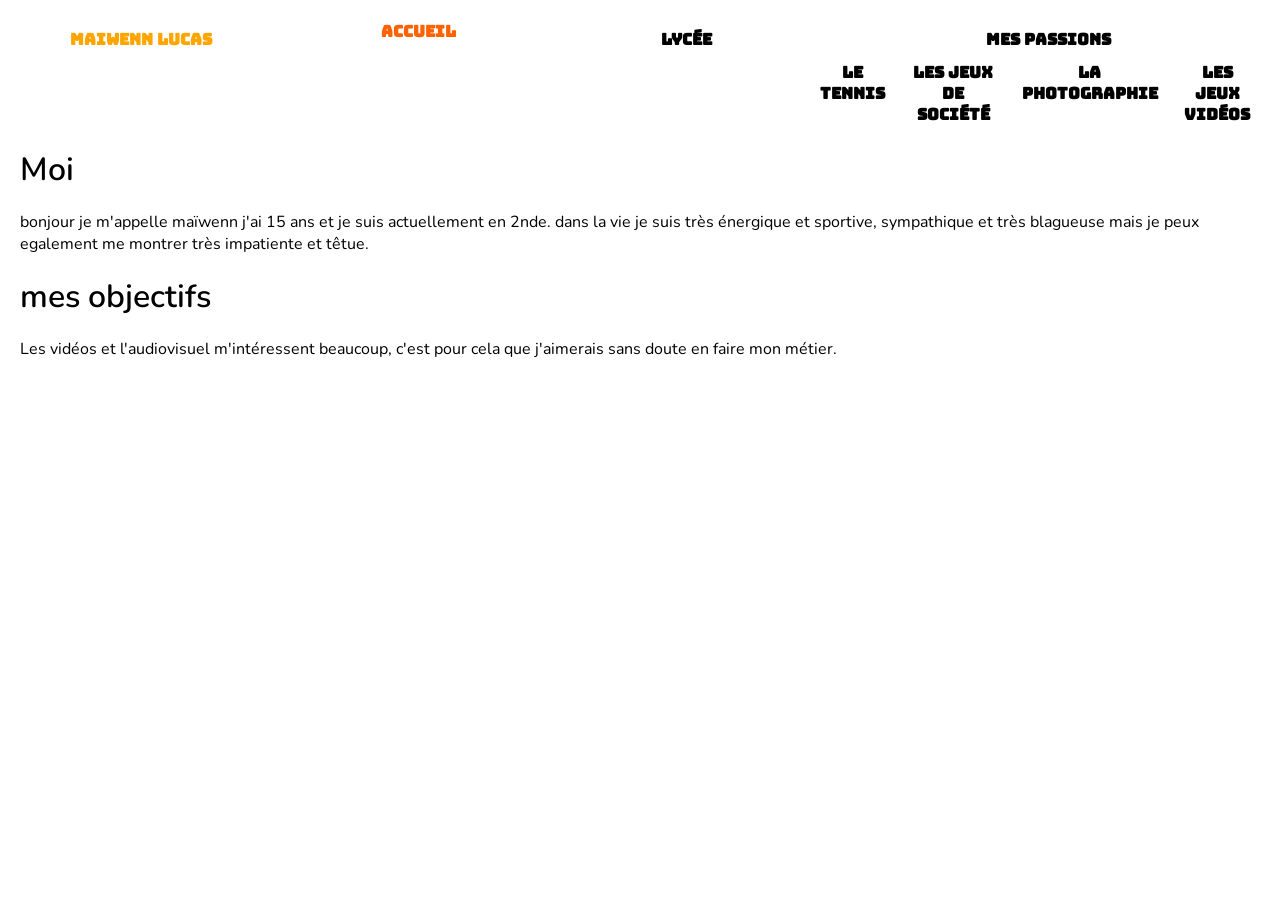
<file: index.html>
﻿<!DOCTYPE html>
<html lang="fr">

<head>
	<title> le site de maiwenn </title>
	<link rel="preconnect" href="https://fonts.googleapis.com">
	<link rel="preconnect" href="https://fonts.gstatic.com" crossorigin>
	<link href="https://fonts.googleapis.com/css2?family=Bungee&display=swap" rel="stylesheet"> <!-- police d'ecriture -->
	<link href="https://fonts.googleapis.com/css2?family=Nunito:ital,wght@0,200..1000;1,200..1000&display=swap" rel="stylesheet">
	<link rel="stylesheet" href="style.css" type="text/css" />
</head>

<body>
 

	
	
	
	<br/> 
	<table id="bloc-menuml" style="width: 100%" border="1">
	<tr>
		<th>Maiwenn Lucas</th>
		<th><a class="actif" href="index.html"> Accueil </a><ul> <!-- changement de couleur dans le menu quand la page est ouverte -->
		<th><a href="lycee.html">Lycée</a></th>
		<th><a href="passions.html">Mes passions</a></th>
	</tr>
	<tr>
		<th colspan="3"></th>
		<th><ul class="hozizontal"> <!-- début de a liste -->
			<li><a href="tennis.html">le tennis</a></li>
			<li><a href="jeux de societe.html">les jeux de société</a></li>
			<li><a href="appareil-photo.html">la photographie</a></li>
			<li><a href="jeux-video.html">les jeux vidéos</a></li>
		</ul></th>
	</tr>
	</table>

<h1>Moi</h1>

   <p>bonjour je m'appelle maïwenn j'ai 15 ans et je suis actuellement en 2nde. dans la vie je suis très énergique et sportive, sympathique et très blagueuse mais je peux egalement me montrer très impatiente et têtue. </p>

  

   <h1>mes objectifs</h1>

   <p>Les vidéos et l'audiovisuel m'intéressent beaucoup, c'est pour cela que j'aimerais sans doute en faire mon métier.</p>



</body>

</html>
</file>
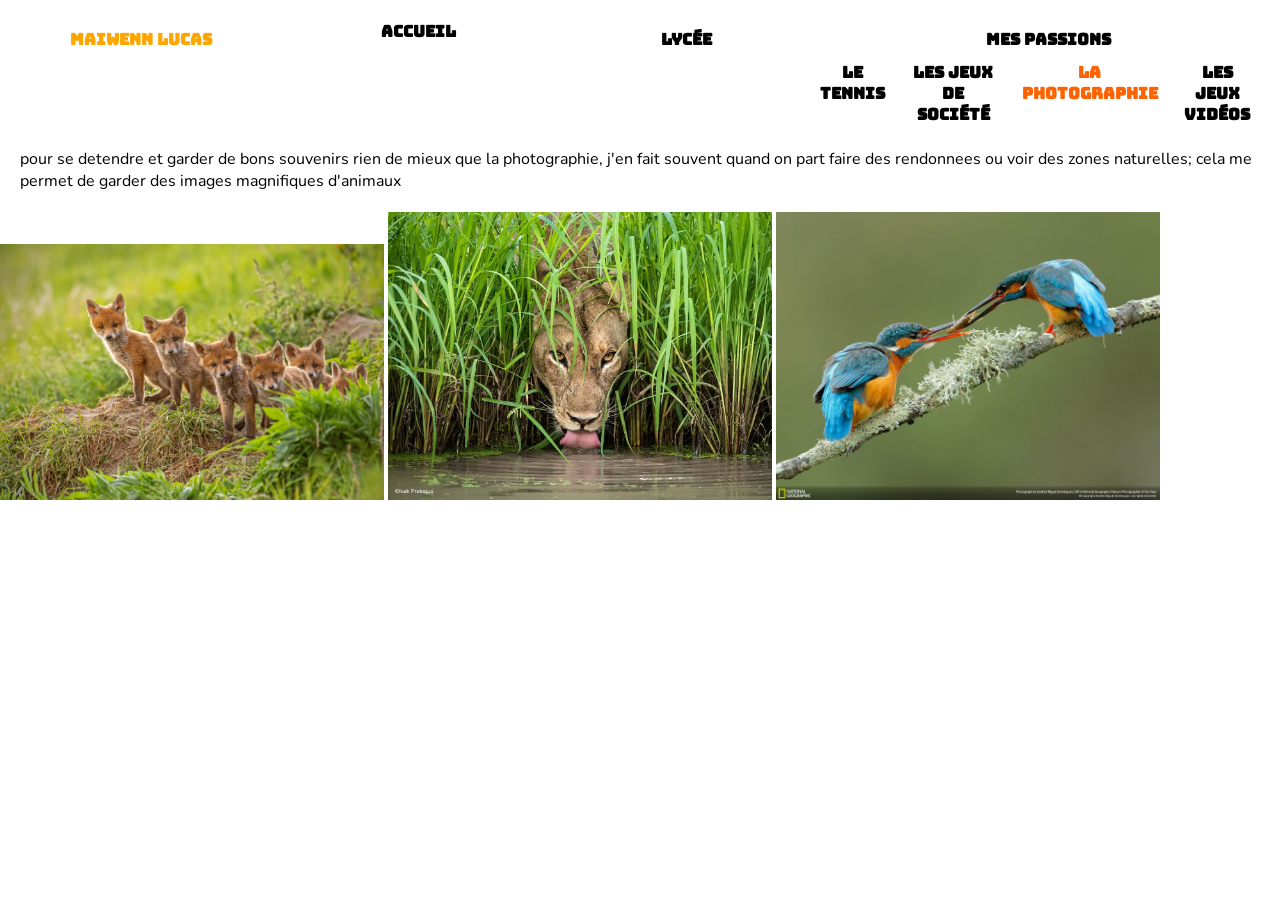
<file: appareil-photo.html>
<!DOCTYPE html>
<html lang="fr">

<head>
	<title> la photographie </title>
	<link rel="preconnect" href="https://fonts.googleapis.com">
<link rel="preconnect" href="https://fonts.gstatic.com" crossorigin>
<link href="https://fonts.googleapis.com/css2?family=Bungee&display=swap" rel="stylesheet"> 
	<link href="https://fonts.googleapis.com/css2?family=Nunito:ital,wght@0,200..1000;1,200..1000&display=swap" rel="stylesheet">
	<link rel="stylesheet" href="style.css" type="text/css" />
</head>

<body>
 

	
	
	
	<br/> 
	<table id="bloc-menuml" style="width: 100%" border="1">
	<tr>
		<th>Maiwenn Lucas</th>
		<th><a href="index.html"> Accueil </a><ul>
		<th><a href="lycee.html">Lycée</a></th>
		<th><a href="passions.html">Mes passions</a></th>
	</tr>
	<tr>
		<th colspan="3"></th>
		<th><ul class="hozizontal">
			<li><a href="tennis.html">le tennis</a></li>
			<li><a href="jeux de societe.html">les jeux de société</a></li>
			<li><a class="actif" href="appareil-photo.html">la photographie</a></li> <!-- changement de couleur dans le menu quand la page est ouverte -->
			<li><a href="jeux-video.html">les jeux vidéos</a></li>
		</ul></th>
	</tr>
	</table>
<p>pour se detendre et garder de bons souvenirs rien de mieux que la photographie, j'en fait souvent quand on part faire des rendonnees ou voir des zones naturelles; cela me permet de garder des images magnifiques d'animaux </p>

        <img src="renard-photo.jpg" alt="photographie de renards sur un tronc d'arbre" width="30%"/>
        <img src="jaguar-photo.webp" alt="photographie d'un jaguar qui boit de l'eau" width="30%"/>
        <img src="oiseaux-photo.jpg" alt="photographie d'un martin pecheur qui donne une crevette a un autre" width="30%"/>
</body>

</html>
</file>
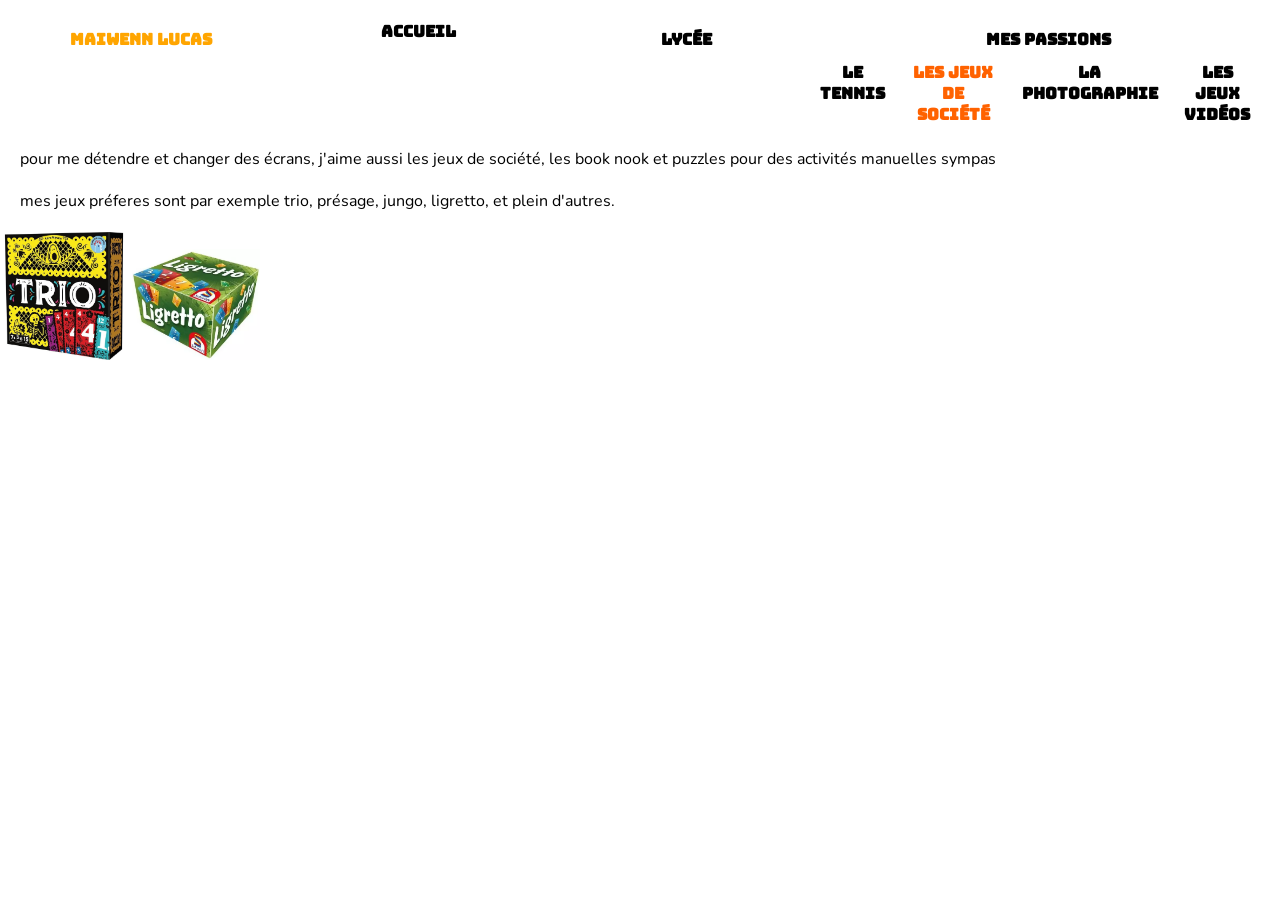
<file: jeux de societe.html>
<!DOCTYPE html>
<html lang="fr">

<head>
	<title> les jeux de société </title>
	<link rel="preconnect" href="https://fonts.googleapis.com">
<link rel="preconnect" href="https://fonts.gstatic.com" crossorigin>
<link href="https://fonts.googleapis.com/css2?family=Bungee&display=swap" rel="stylesheet"> 
	<link href="https://fonts.googleapis.com/css2?family=Nunito:ital,wght@0,200..1000;1,200..1000&display=swap" rel="stylesheet">
	<link rel="stylesheet" href="style.css" type="text/css" />
</head>

<body>
 

	
	
	
	<br/> 
	<table id="bloc-menuml" style="width: 100%" border="1">
	<tr>
		<th>Maiwenn Lucas</th>
		<th><a href="index.html"> Accueil </a><ul>
		<th><a href="lycee.html">Lycée</a></th>
		<th><a href="passions.html">Mes passions</a></th>
	</tr>
	<tr>
		<th colspan="3"></th>
		<th><ul class="hozizontal">
			<li><a href="tennis.html">le tennis</a></li>
			<li><a class="actif" href="jeux de societe.html">les jeux de société</a></li> <!-- changement de couleur dans le menu quand la page est ouverte -->
			<li><a href="appareil-photo.html">la photographie</a></li>
			<li><a href="jeux-video.html">les jeux vidéos</a></li>
		</ul></th>
	</tr>
	</table>

    <p>pour me détendre et changer des écrans, j'aime aussi les jeux de société, les book nook et puzzles pour des activités manuelles sympas</p>
<p>mes jeux préferes sont par exemple trio, présage, jungo, ligretto, et plein d'autres.</p>
        <img src="trio-jeu.jpg" alt="image du jeu trio" width="10%"/>
        <img src="ligretto-jeu.webp" alt="image du jeu ligretto" width="10%"/>

</body>

</html>
</file>
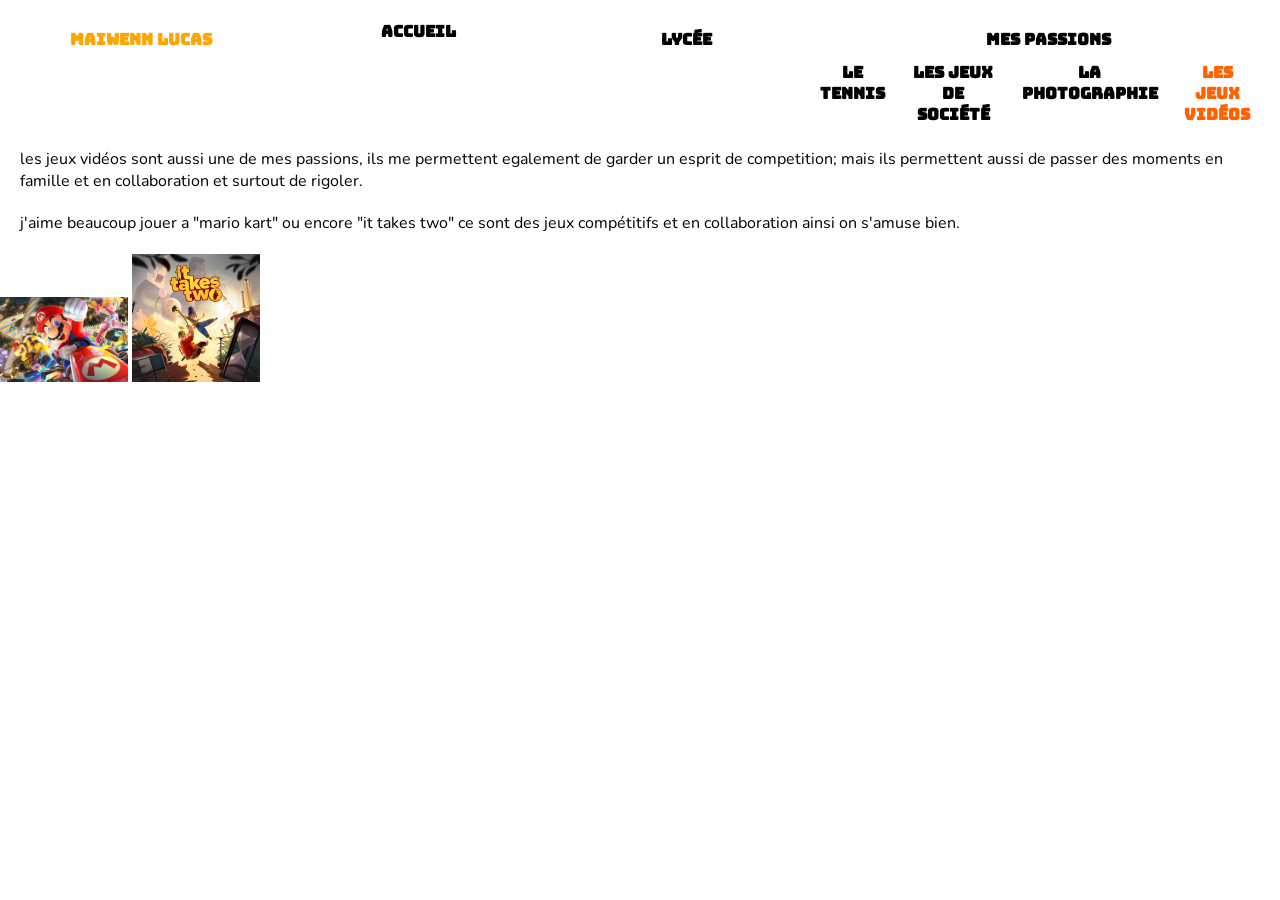
<file: jeux-video.html>
<!DOCTYPE html>
<html lang="fr">

<head>
	<title> Jeux Vidéo </title>
	<link rel="preconnect" href="https://fonts.googleapis.com">
	<link rel="preconnect" href="https://fonts.gstatic.com" crossorigin>
	<link href="https://fonts.googleapis.com/css2?family=Bungee&display=swap" rel="stylesheet"> 
	<link href="https://fonts.googleapis.com/css2?family=Nunito:ital,wght@0,200..1000;1,200..1000&display=swap" rel="stylesheet">
	<link rel="stylesheet" href="style.css" type="text/css" />
</head>

<body>
 

	
	
	
	<br/> 
	<table id="bloc-menuml" style="width: 100%" border="1">
	<tr>
		<th>Maiwenn Lucas</th>
		<th><a href="index.html"> Accueil </a><ul>
		<th><a href="lycee.html">Lycée</a></th>
		<th><a href="passions.html">Mes passions</a></th>
	</tr>
	<tr>
		<th colspan="3"></th>
		<th><ul class="hozizontal"> 
			<li><a href="tennis.html">le tennis</a></li>
			<li><a href="jeux de societe.html">les jeux de société</a></li>
			<li><a href="appareil-photo.html">la photographie</a></li>
			<li><a class="actif" href="jeux-video.html">les jeux vidéos</a></li> <!-- changement de couleur dans le menu quand la page est ouverte -->
		</ul></th>
	</tr>
	</table>
    <p class="nunito-400">les jeux vidéos sont aussi une de mes passions, ils me permettent egalement de garder un esprit de competition; mais ils permettent aussi de passer des moments en famille et en collaboration et surtout de rigoler. </p>
    <p class="nunito-400">j'aime beaucoup jouer a "mario kart" ou encore "it takes two" ce sont des jeux compétitifs et en collaboration ainsi on s'amuse bien. </p>
    
        <img src="mario-kart.jpg" alt="image de mario kart" width="10%"/>
        <img src="it-takes-two.webp" alt="image de it takes two" width="10%"/>

</body>

</html>
</file>
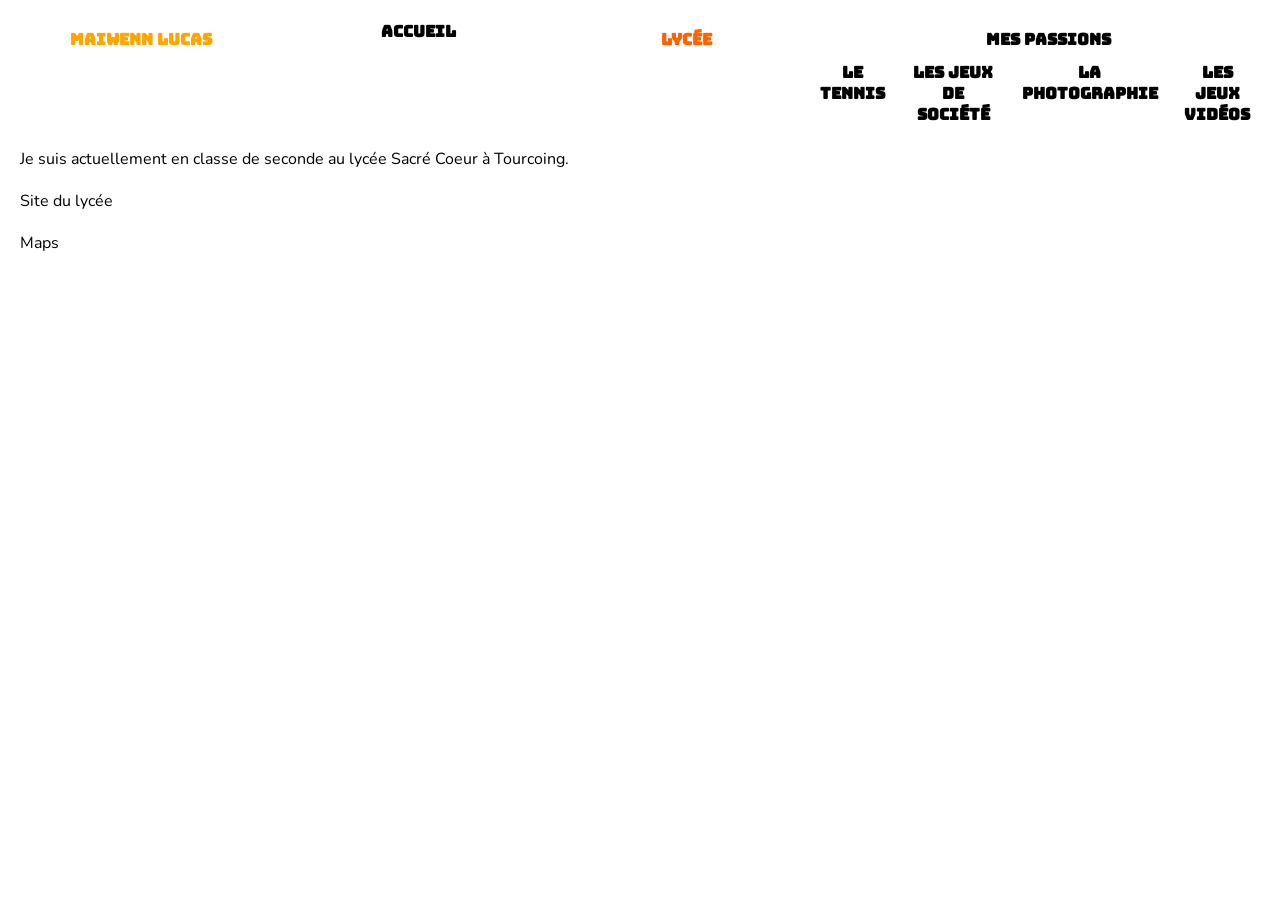
<file: lycee.html>
<!DOCTYPE html>
<html lang="fr">

<head>
	<title> le site de maiwenn </title>
	<link rel="preconnect" href="https://fonts.googleapis.com">
	<link rel="preconnect" href="https://fonts.gstatic.com" crossorigin>
	<link href="https://fonts.googleapis.com/css2?family=Bungee&display=swap" rel="stylesheet"> 
	<link href="https://fonts.googleapis.com/css2?family=Nunito:ital,wght@0,200..1000;1,200..1000&display=swap" rel="stylesheet">
	<link rel="stylesheet" href="style.css" type="text/css" />
</head>

<body>
 

	
	
	
	<br/> 
	<table id="bloc-menuml" style="width: 100%" border="1">
	<tr>
		<th>Maiwenn Lucas</th>
		<th><a href="index.html"> Accueil </a><ul>
		<th><a class="actif" href="lycee.html">Lycée</a></th> <!-- changement de couleur dans le menu quand la page est ouverte -->
		<th><a href="passions.html">Mes passions</a></th>
	</tr>
	<tr>
		<th colspan="3"></th>
		<th><ul class="hozizontal">
			<li><a href="tennis.html">le tennis</a></li>
			<li><a href="jeux de societe.html">les jeux de société</a></li>
			<li><a href="appareil-photo.html">la photographie</a></li>
			<li><a href="jeux-video.html">les jeux vidéos</a></li>
		</ul></th>
	</tr>
	</table>
    
<p>Je suis actuellement en classe de seconde au lycée Sacré Coeur à Tourcoing.</p>
<a href="https://www.essc-lycee-sacrecoeur.fr/" target="_blank"><p>Site du lycée</p></a>
<a href="https://www.google.com/maps/place/Lyc%C3%A9e+Saint-Joseph+de+Tourcoing/@50.72293354072419,3.1493656470805678,17z/data=!3m1!4b1!4m2!6m1!1s50.72293354072419,3.1493656470805678" target="_blank"><p>Maps</p></a>
</body>

</html>
</file>
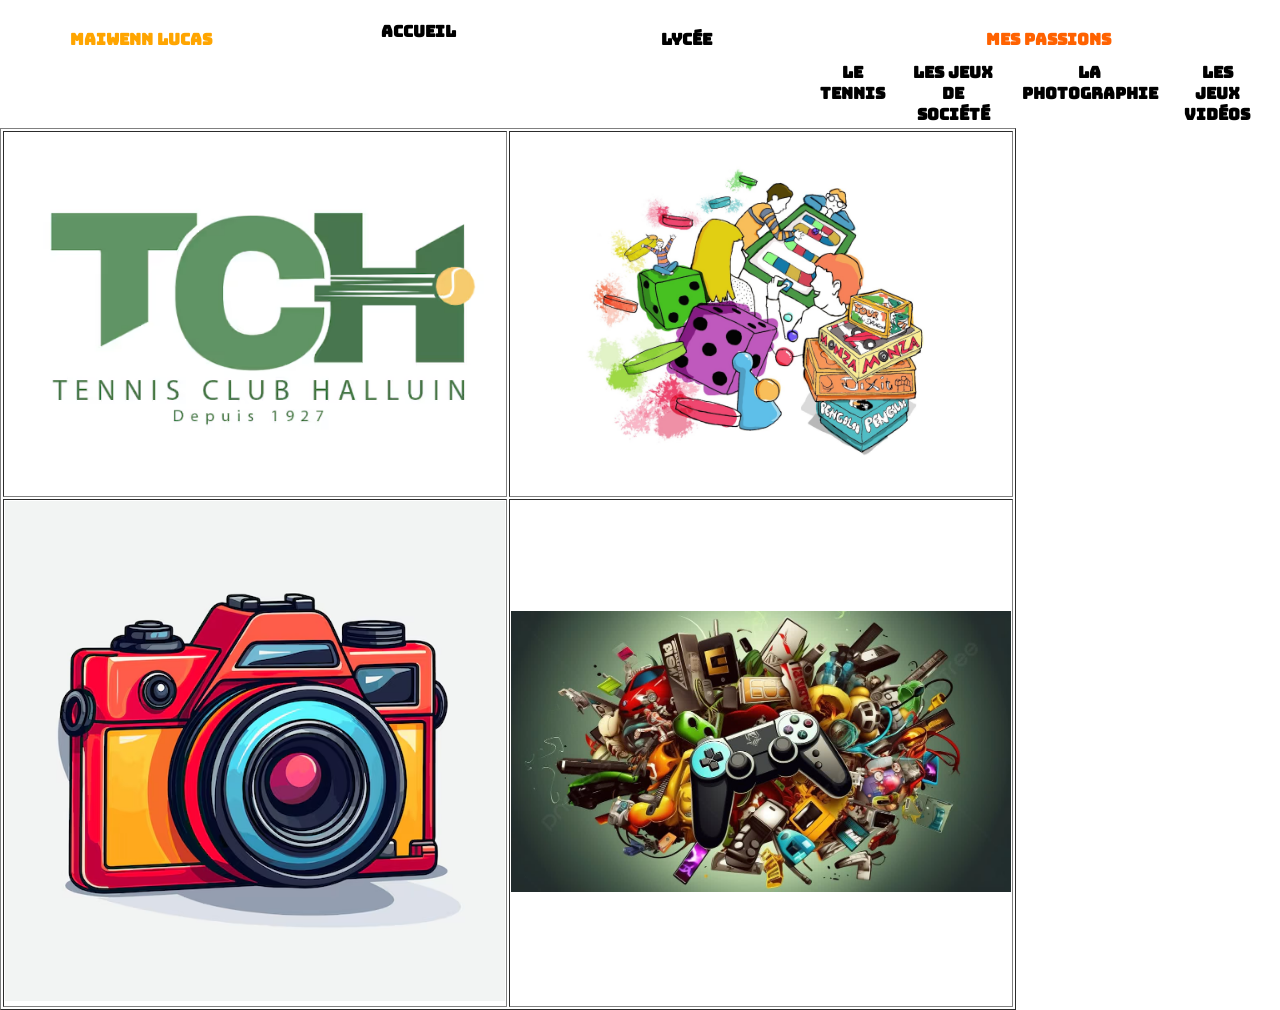
<file: passions.html>
<!DOCTYPE html>
<html lang="fr">

<head>
	<title> mes passions </title>
	<link rel="preconnect" href="https://fonts.googleapis.com">
<link rel="preconnect" href="https://fonts.gstatic.com" crossorigin>
<link href="https://fonts.googleapis.com/css2?family=Bungee&display=swap" rel="stylesheet"> 
	<link href="https://fonts.googleapis.com/css2?family=Nunito:ital,wght@0,200..1000;1,200..1000&display=swap" rel="stylesheet">
	<link rel="stylesheet" href="style.css" type="text/css" />
</head>

<body>
 

	
	
	
	<br/> 
	<table id="bloc-menuml" style="width: 100%" border="1">
	<tr>
		<th>Maiwenn Lucas</th>
		<th><a href="index.html"> Accueil </a><ul>
		<th><a href="lycee.html">Lycée</a></th>
		<th><a class="actif" href="passions.html">Mes passions</a></th> <!-- changement de couleur dans le menu quand la page est ouverte -->
	</tr>
	<tr>
		<th colspan="3"></th>
		<th><ul class="hozizontal">
			<li><a href="tennis.html">le tennis</a></li>
			<li><a href="jeux de societe.html">les jeux de société</a></li>
			<li><a href="appareil-photo.html">la photographie</a></li>
			<li><a href="jeux-video.html">les jeux vidéos</a></li>
		</ul></th>
	</tr>
	</table>

    <table id="bloc-menupassions" style="max-height: 800px;" border="1">
        <tr>
		<th><a href="tennis.html"> <img src="tennis-tch.avif" alt="logo du TCH" width="100%"/></a></th>
		<th><a href="jeux de societe.html"><img src="jeux_societe.png" alt="jeux de societes" width="100%"/></th>
        </tr>
        <tr>
		<th><a href="appareil-photo.html"><img src="appareil-photo.avif" alt="image appareil photo" width="100%"/></th>
		<th><a href="jeux-video.html"><img src="video-game.jpg" alt="image manette de jeux" width="100%"/></th>
        </tr>
    </table>



</body>

</html>
</file>
<file: style.css>
iframe {
	
height:70vh;
width:70%;
}
body {
	margin: 0;
	padding: 0;
	background-color: #FFFFFF; 
	front-family: 'bungee&display',sans-serif;  
	font-size: 16px;
}

.presentation {
  display: flex;
  gap: 20px;
  align-items: flex-start;
}

.presentation img {
  width: 120px;   /* plus fiable que % ici */
  height: auto;
}

.texte-presentation {
  flex: 1;
  color:#163880;
}
th { width: 500px;}
ul {
  ul { list-style-type: square; } /* puce classique*/
}


#entete-de-page {
	padding: 5px;
	height: 100px;
	background-color:#097A35;
	font-size: 32px;
	font-weight: bold;
	font-variant: small-caps;
	text-align: center;
}


#bloc-menuml {
	height: 50px;
	background-color:white;
	float: center;
	color: orange;
	border: 0;
	font-family: "Bungee", sans-serif;
	font-weight: 400;
	font-style: normal;
}

#bloc-menuml th {
	border: 0;
}
#contenu {
	padding: 10px;
	background-color:#FFFFFF;
	color:#163880;
}
#infos {
	color: #163880;
	font-style: italic;
}
#pied-de-page {
	padding: 5px;
	background-color: #F58002;
	font-size: 11px;
}

.bouton.active {
Color:#9D08F3;
}	

.bouton {
	display: inline-block;
	text-align: center;
	text-decoration: none;
	font-weight: 400;
	color: #f34808;
	font-size: 4rem;
	line-height: 2em;
	margin: 0 20px; /* espace entre les boutons */
}

/*mettre une image aux bords arrondis*/

.arrondie {
-moz-border-radius:100px;
-webkit-border-radius:100px;
border-radius:100px;
}

.arrondie1 {
-moz-border-radius:100px;
-webkit-border-radius:100px;
border-radius:100px;
}

a:link {
  color: black;
  text-decoration: none;
}

a:visited {
  color: black;
  text-decoration: none;
}


a:hover {
 color: #4400ff;
 text-decoration: none;
 
}

.actif {
 color: #FF6200 !important;
 text-decoration: none;
 
}

a:active {
    color: #601EBD;
	 text-decoration: none;
}
.bungee-regular {
  font-family: "Bungee", sans-serif;
  font-weight: 400;
  font-style: normal;
}



.nunito-400 {
  font-family: "Nunito", sans-serif;
  font-optical-sizing: auto;
  font-weight: 400;
  font-style: normal;
}

h1  {
	font-family: "Nunito", sans-serif;
  font-optical-sizing: auto;
  font-weight: 600;
  font-style: normal;
  margin: 20px;
}

p {
  font-family: "Nunito", sans-serif;
  font-optical-sizing: auto;
  font-weight: 400;
  font-style: normal;
  margin: 20px; /* espacement vertical entre les paragraphes */
}

/* pour la liste horizontales dans le menu */

.hozizontal {
 list-style-type: none;
 margin: 0;
 padding: 0;
 display:flex
}

.hozizontal li {
 margin-right: 20px; /* espacement horizontal entre les éléments de la liste */
}
</file>
